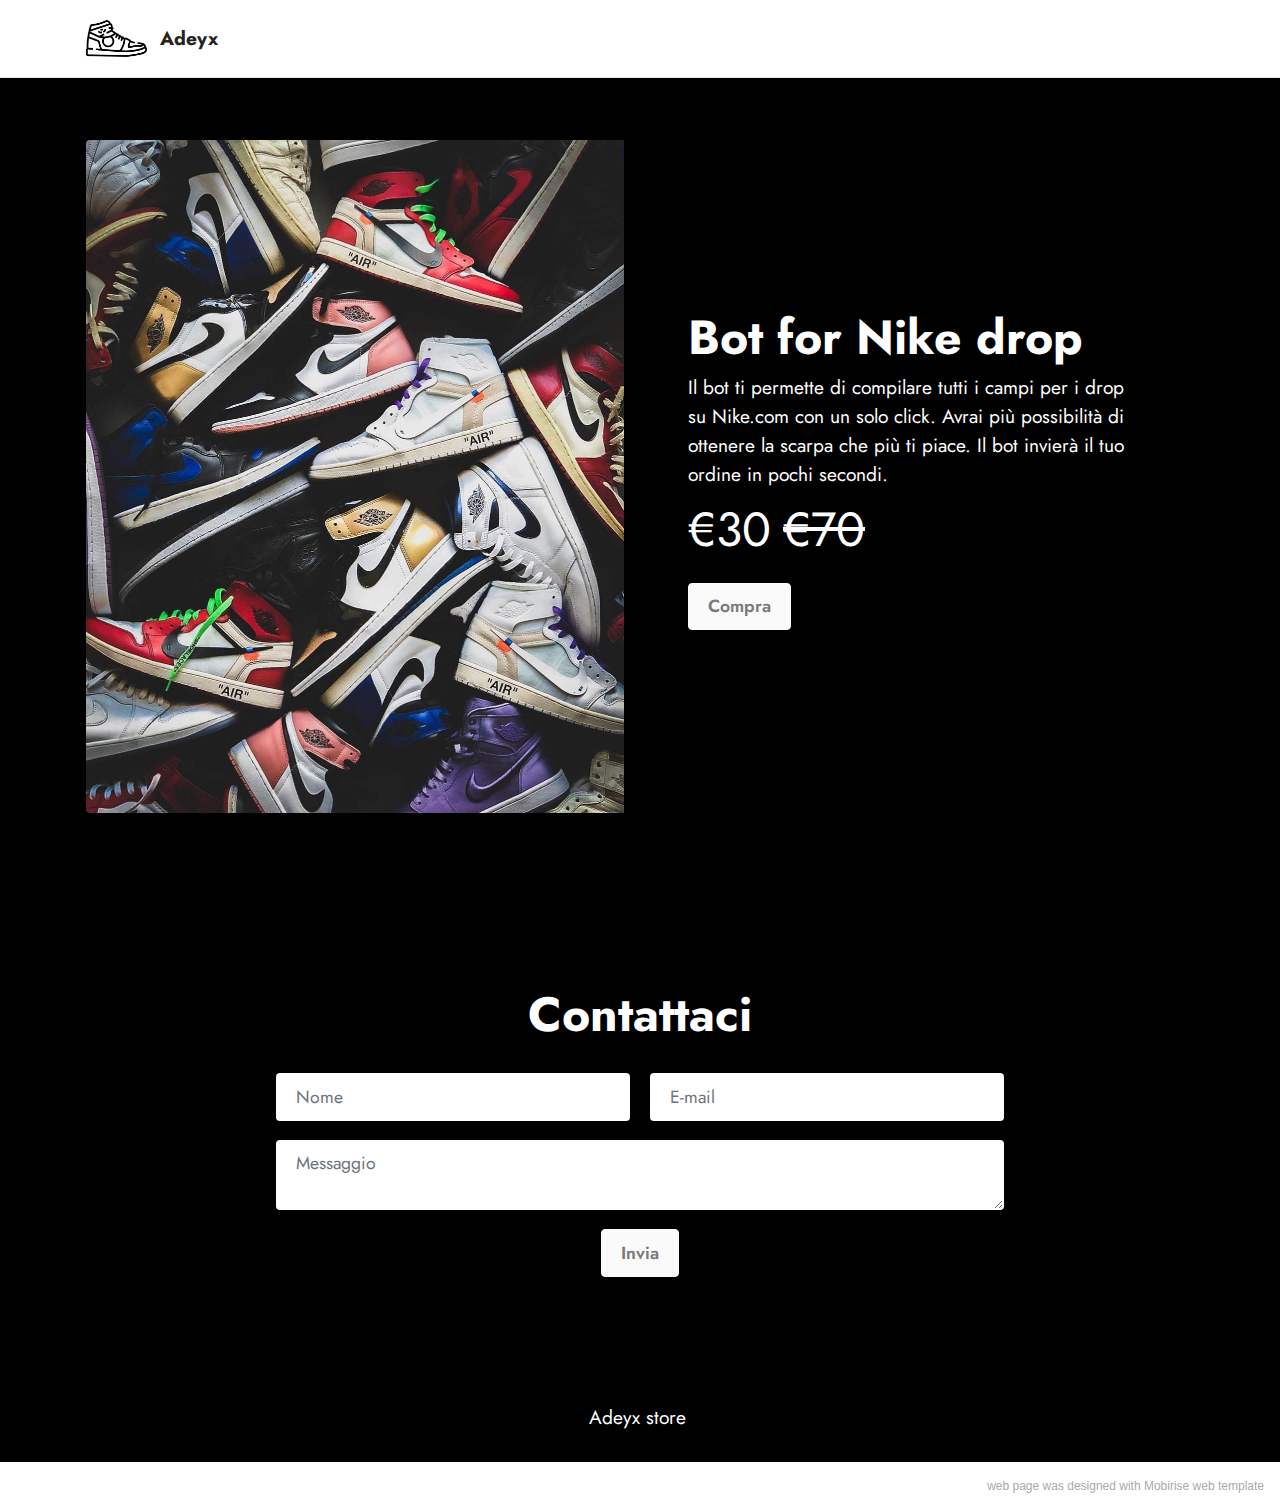
<file: index.html>
<!DOCTYPE html>
<html  >
<head>
  <!-- Site made with Mobirise Website Builder v5.2.0, https://mobirise.com -->
  <meta charset="UTF-8">
  <meta http-equiv="X-UA-Compatible" content="IE=edge">
  <meta name="generator" content="Mobirise v5.2.0, mobirise.com">
  <meta name="viewport" content="width=device-width, initial-scale=1, minimum-scale=1">
  <link rel="shortcut icon" href="assets/images/sneakers-120x120.png" type="image/x-icon">
  <meta name="description" content="Adeyx bot ti permette di avere più possibilità per prendere le tue sneakers preferite.">
  
  
  <title>Home</title>
  <link rel="stylesheet" href="assets/tether/tether.min.css">
  <link rel="stylesheet" href="assets/bootstrap/css/bootstrap.min.css">
  <link rel="stylesheet" href="assets/bootstrap/css/bootstrap-grid.min.css">
  <link rel="stylesheet" href="assets/bootstrap/css/bootstrap-reboot.min.css">
  <link rel="stylesheet" href="assets/dropdown/css/style.css">
  <link rel="stylesheet" href="assets/formstyler/jquery.formstyler.css">
  <link rel="stylesheet" href="assets/formstyler/jquery.formstyler.theme.css">
  <link rel="stylesheet" href="assets/datepicker/jquery.datetimepicker.min.css">
  <link rel="stylesheet" href="assets/socicon/css/styles.css">
  <link rel="stylesheet" href="assets/theme/css/style.css">
  <link rel="preload" as="style" href="assets/mobirise/css/mbr-additional.css"><link rel="stylesheet" href="assets/mobirise/css/mbr-additional.css" type="text/css">
  
  
  
  
</head>
<body>
  
  <section class="menu cid-s48OLK6784" once="menu" id="menu1-h">
    
    <nav class="navbar navbar-dropdown navbar-fixed-top navbar-expand-lg">
        <div class="container">
            <div class="navbar-brand">
                <span class="navbar-logo">
                    <a href="index.html">
                        <img src="assets/images/sneakers-120x120.png" alt="" style="height: 3.8rem;">
                    </a>
                </span>
                <span class="navbar-caption-wrap"><a class="navbar-caption text-black text-primary display-7" href="index.html">Adeyx</a></span>
            </div>
            
            <div class="collapse navbar-collapse" id="navbarSupportedContent">
                <ul class="navbar-nav nav-dropdown nav-right" data-app-modern-menu="true"><li class="nav-item"><a class="nav-link link text-black display-4" href="https://mobirise.com">Menu Item 1</a></li>
                    <li class="nav-item"><a class="nav-link link text-black display-4" href="https://mobirise.com">
                            Menu Item 2</a></li></ul>
                
                
            </div>
        </div>
    </nav>

</section>

<section class="features6 cid-sWjfspGY8H" id="features7-t">
    <!---->
    

    
    <div class="container">
        <div class="card-wrapper">
            <div class="row align-items-center">
                <div class="col-12 col-lg-6">
                    <div class="image-wrapper">
                        <img src="assets/images/270120-pick-1-sneakers-wallpaper-hype-shoes-1076x1345.jpg" alt="Mobirise">
                    </div>
                </div>
                <div class="col-12 col-lg">
                    <div class="text-box">
                        <h5 class="mbr-title mbr-fonts-style display-2">
                            <strong>Bot for Nike drop</strong></h5>
                        <p class="mbr-text mbr-fonts-style display-7">Il bot ti permette di compilare tutti i campi per i drop su Nike.com con un solo click. Avrai più possibilità di ottenere la scarpa che più ti piace. Il bot invierà il tuo ordine in pochi secondi.</p>
                        <div class="cost">
                            <span class="currentcost mbr-fonts-style pr-2 display-2">€30</span>
                            <span class="oldcost mbr-fonts-style display-2">€70</span>
                        </div>
                        <div class="mbr-section-btn pt-3"><a href="https://buy.stripe.com/8wM6qCdsOcw80g09AT" class="btn btn-white display-4">Compra</a></div>
                    </div>
                </div>
            </div>
        </div>
    </div>
</section>

<section class="form5 cid-sWjhD6ySlf" id="form5-u">
    
    
    <div class="container">
        <div class="mbr-section-head">
            <h3 class="mbr-section-title mbr-fonts-style align-center mb-0 display-2">
                <strong>Contattaci</strong></h3>
            
        </div>
        <div class="row justify-content-center mt-4">
            <div class="col-lg-8 mx-auto mbr-form" data-form-type="formoid">
                <form action="https://mobirise.eu/" method="POST" class="mbr-form form-with-styler" data-form-title="Form Name"><input type="hidden" name="email" data-form-email="true" value="g2jgdejnt+rGokmI2j0QEnwLqOcVpUMwnGo1VXynpyv8fzUHdbac66UKSfWMms3Pl95eMUxM6dX94Cn/OS8g3TlepiI6OTgpkVjlDQEKYS2QAUmA/G1poIrMOOWx12YN">
                    <div class="">
                        <div hidden="hidden" data-form-alert="" class="alert alert-success col-12">Grazie per aver contattato il supporto adeyx</div>
                        <div hidden="hidden" data-form-alert-danger="" class="alert alert-danger col-12">Oops...! some
                            problem!</div>
                    </div>
                    <div class="dragArea row">
                        <div class="col-md col-sm-12 form-group" data-for="name">
                            <input type="text" name="name" placeholder="Nome" data-form-field="name" class="form-control" value="" id="name-form5-u">
                        </div>
                        <div class="col-md col-sm-12 form-group" data-for="email">
                            <input type="email" name="email" placeholder="E-mail" data-form-field="email" class="form-control" value="" id="email-form5-u">
                        </div>
                        
                        <div class="col-12 form-group" data-for="textarea">
                            <textarea name="textarea" placeholder="Messaggio" data-form-field="textarea" class="form-control" id="textarea-form5-u"></textarea>
                        </div>
                        <div class="col-lg-12 col-md-12 col-sm-12 align-center mbr-section-btn"><button type="submit" class="btn btn-white display-4">Invia</button></div>
                    </div>
                </form>
            </div>
        </div>
    </div>
</section>

<section class="footer7 cid-sWoquNf0CT" once="footers" id="footer7-x">

    

    

    <div class="container">
        <div class="media-container-row align-center mbr-white">
            <div class="col-12">
                <p class="mbr-text mb-0 mbr-fonts-style display-7">Adeyx store&nbsp;</p>
            </div>
        </div>
    </div>
</section><section style="background-color: #fff; font-family: -apple-system, BlinkMacSystemFont, 'Segoe UI', 'Roboto', 'Helvetica Neue', Arial, sans-serif; color:#aaa; font-size:12px; padding: 0; align-items: center; display: flex;"><a href="https://mobirise.site/q" style="flex: 1 1; height: 3rem; padding-left: 1rem;"></a><p style="flex: 0 0 auto; margin:0; padding-right:1rem;"><a href="https://mobirise.site/s" style="color:#aaa;">web page</a> was designed with Mobirise web template</p></section><script src="assets/web/assets/jquery/jquery.min.js"></script>  <script src="assets/popper/popper.min.js"></script>  <script src="assets/tether/tether.min.js"></script>  <script src="assets/bootstrap/js/bootstrap.min.js"></script>  <script src="assets/smoothscroll/smooth-scroll.js"></script>  <script src="assets/dropdown/js/nav-dropdown.js"></script>  <script src="assets/dropdown/js/navbar-dropdown.js"></script>  <script src="assets/touchswipe/jquery.touch-swipe.min.js"></script>  <script src="assets/formstyler/jquery.formstyler.js"></script>  <script src="assets/formstyler/jquery.formstyler.min.js"></script>  <script src="assets/datepicker/jquery.datetimepicker.full.js"></script>  <script src="assets/theme/js/script.js"></script>  <script src="assets/formoid/formoid.min.js"></script>  
  
  
</body>
</html>
</file>
<file: assets/dropdown/css/style.css>
.navbar-dropdown {
  left: 0;
  padding: 0;
  position: absolute;
  right: 0;
  top: 0;
  transition: all 0.45s ease;
  z-index: 1030;
  background: #282828; }
  .navbar-dropdown .navbar-logo {
    margin-right: 0.8rem;
    transition: margin 0.3s ease-in-out;
    vertical-align: middle; }
    .navbar-dropdown .navbar-logo img {
      height: 3.125rem;
      transition: all 0.3s ease-in-out; }
    .navbar-dropdown .navbar-logo.mbr-iconfont {
      font-size: 3.125rem;
      line-height: 3.125rem; }
  .navbar-dropdown .navbar-caption {
    font-weight: 700;
    white-space: normal;
    vertical-align: -4px;
    line-height: 3.125rem !important; }
    .navbar-dropdown .navbar-caption, .navbar-dropdown .navbar-caption:hover {
      color: inherit;
      text-decoration: none; }
  .navbar-dropdown .mbr-iconfont + .navbar-caption {
    vertical-align: -1px; }
  .navbar-dropdown.navbar-fixed-top {
    position: fixed; }
  .navbar-dropdown .navbar-brand span {
    vertical-align: -4px; }
  .navbar-dropdown.bg-color.transparent {
    background: none; }
  .navbar-dropdown.navbar-short .navbar-brand {
    padding: 0.625rem 0; }
    .navbar-dropdown.navbar-short .navbar-brand span {
      vertical-align: -1px; }
  .navbar-dropdown.navbar-short .navbar-caption {
    line-height: 2.375rem !important;
    vertical-align: -2px; }
  .navbar-dropdown.navbar-short .navbar-logo {
    margin-right: 0.5rem; }
    .navbar-dropdown.navbar-short .navbar-logo img {
      height: 2.375rem; }
    .navbar-dropdown.navbar-short .navbar-logo.mbr-iconfont {
      font-size: 2.375rem;
      line-height: 2.375rem; }
  .navbar-dropdown.navbar-short .mbr-table-cell {
    height: 3.625rem; }
  .navbar-dropdown .navbar-close {
    left: 0.6875rem;
    position: fixed;
    top: 0.75rem;
    z-index: 1000; }
  .navbar-dropdown .hamburger-icon {
    content: "";
    display: inline-block;
    vertical-align: middle;
    width: 16px;
    -webkit-box-shadow: 0 -6px 0 1px #282828,0 0 0 1px #282828,0 6px 0 1px #282828;
    -moz-box-shadow: 0 -6px 0 1px #282828,0 0 0 1px #282828,0 6px 0 1px #282828;
    box-shadow: 0 -6px 0 1px #282828,0 0 0 1px #282828,0 6px 0 1px #282828; }

.dropdown-menu .dropdown-toggle[data-toggle="dropdown-submenu"]::after {
  border-bottom: 0.35em solid transparent;
  border-left: 0.35em solid;
  border-right: 0;
  border-top: 0.35em solid transparent;
  margin-left: 0.3rem; }

.dropdown-menu .dropdown-item:focus {
  outline: 0; }

.nav-dropdown {
  font-size: 0.75rem;
  font-weight: 500;
  height: auto !important; }
  .nav-dropdown .nav-btn {
    padding-left: 1rem; }
  .nav-dropdown .link {
    margin: .667em 1.667em;
    font-weight: 500;
    padding: 0;
    transition: color .2s ease-in-out; }
    .nav-dropdown .link.dropdown-toggle {
      margin-right: 2.583em; }
      .nav-dropdown .link.dropdown-toggle::after {
        margin-left: .25rem;
        border-top: 0.35em solid;
        border-right: 0.35em solid transparent;
        border-left: 0.35em solid transparent;
        border-bottom: 0; }
      .nav-dropdown .link.dropdown-toggle[aria-expanded="true"] {
        margin: 0;
        padding: 0.667em 3.263em  0.667em 1.667em; }
  .nav-dropdown .link::after,
  .nav-dropdown .dropdown-item::after {
    color: inherit; }
  .nav-dropdown .btn {
    font-size: 0.75rem;
    font-weight: 700;
    letter-spacing: 0;
    margin-bottom: 0;
    padding-left: 1.25rem;
    padding-right: 1.25rem; }
  .nav-dropdown .dropdown-menu {
    border-radius: 0;
    border: 0;
    left: 0;
    margin: 0;
    padding-bottom: 1.25rem;
    padding-top: 1.25rem;
    position: relative; }
  .nav-dropdown .dropdown-submenu {
    margin-left: 0.125rem;
    top: 0; }
  .nav-dropdown .dropdown-item {
    font-weight: 500;
    line-height: 2;
    padding: 0.3846em 4.615em 0.3846em 1.5385em;
    position: relative;
    transition: color .2s ease-in-out, background-color .2s ease-in-out; }
    .nav-dropdown .dropdown-item::after {
      margin-top: -0.3077em;
      position: absolute;
      right: 1.1538em;
      top: 50%; }
    .nav-dropdown .dropdown-item:focus, .nav-dropdown .dropdown-item:hover {
      background: none; }

@media (max-width: 767px) {
  .nav-dropdown.navbar-toggleable-sm {
    bottom: 0;
    display: none;
    left: 0;
    overflow-x: hidden;
    position: fixed;
    top: 0;
    transform: translateX(-100%);
    -ms-transform: translateX(-100%);
    -webkit-transform: translateX(-100%);
    width: 18.75rem;
    z-index: 999; } }
.nav-dropdown.navbar-toggleable-xl {
  bottom: 0;
  display: none;
  left: 0;
  overflow-x: hidden;
  position: fixed;
  top: 0;
  transform: translateX(-100%);
  -ms-transform: translateX(-100%);
  -webkit-transform: translateX(-100%);
  width: 18.75rem;
  z-index: 999; }

.nav-dropdown-sm {
  display: block !important;
  overflow-x: hidden;
  overflow: auto;
  padding-top: 3.875rem; }
  .nav-dropdown-sm::after {
    content: "";
    display: block;
    height: 3rem;
    width: 100%; }
  .nav-dropdown-sm.collapse.in ~ .navbar-close {
    display: block !important; }
  .nav-dropdown-sm.collapsing, .nav-dropdown-sm.collapse.in {
    transform: translateX(0);
    -ms-transform: translateX(0);
    -webkit-transform: translateX(0);
    transition: all 0.25s ease-out;
    -webkit-transition: all 0.25s ease-out;
    background: #282828; }
  .nav-dropdown-sm.collapsing[aria-expanded="false"] {
    transform: translateX(-100%);
    -ms-transform: translateX(-100%);
    -webkit-transform: translateX(-100%); }
  .nav-dropdown-sm .nav-item {
    display: block;
    margin-left: 0 !important;
    padding-left: 0; }
  .nav-dropdown-sm .link,
  .nav-dropdown-sm .dropdown-item {
    border-top: 1px dotted rgba(255, 255, 255, 0.1);
    font-size: 0.8125rem;
    line-height: 1.6;
    margin: 0 !important;
    padding: 0.875rem 2.4rem 0.875rem 1.5625rem !important;
    position: relative;
    white-space: normal; }
    .nav-dropdown-sm .link:focus, .nav-dropdown-sm .link:hover,
    .nav-dropdown-sm .dropdown-item:focus,
    .nav-dropdown-sm .dropdown-item:hover {
      background: rgba(0, 0, 0, 0.2) !important;
      color: #c0a375; }
  .nav-dropdown-sm .nav-btn {
    position: relative;
    padding: 1.5625rem 1.5625rem 0 1.5625rem; }
    .nav-dropdown-sm .nav-btn::before {
      border-top: 1px dotted rgba(255, 255, 255, 0.1);
      content: "";
      left: 0;
      position: absolute;
      top: 0;
      width: 100%; }
    .nav-dropdown-sm .nav-btn + .nav-btn {
      padding-top: 0.625rem; }
      .nav-dropdown-sm .nav-btn + .nav-btn::before {
        display: none; }
  .nav-dropdown-sm .btn {
    padding: 0.625rem 0; }
  .nav-dropdown-sm .dropdown-toggle[data-toggle="dropdown-submenu"]::after {
    margin-left: .25rem;
    border-top: 0.35em solid;
    border-right: 0.35em solid transparent;
    border-left: 0.35em solid transparent;
    border-bottom: 0; }
  .nav-dropdown-sm .dropdown-toggle[data-toggle="dropdown-submenu"][aria-expanded="true"]::after {
    border-top: 0;
    border-right: 0.35em solid transparent;
    border-left: 0.35em solid transparent;
    border-bottom: 0.35em solid; }
  .nav-dropdown-sm .dropdown-menu {
    margin: 0;
    padding: 0;
    position: relative;
    top: 0;
    left: 0;
    width: 100%;
    border: 0;
    float: none;
    border-radius: 0;
    background: none; }
  .nav-dropdown-sm .dropdown-submenu {
    left: 100%;
    margin-left: 0.125rem;
    margin-top: -1.25rem;
    top: 0; }

.navbar-toggleable-sm .nav-dropdown .dropdown-menu {
  position: absolute; }

.navbar-toggleable-sm .nav-dropdown .dropdown-submenu {
  left: 100%;
  margin-left: 0.125rem;
  margin-top: -1.25rem;
  top: 0; }

.navbar-toggleable-sm.opened .nav-dropdown .dropdown-menu {
  position: relative; }

.navbar-toggleable-sm.opened .nav-dropdown .dropdown-submenu {
  left: 0;
  margin-left: 00rem;
  margin-top: 0rem;
  top: 0; }

.is-builder .nav-dropdown.collapsing {
  transition: none !important; }

/*# sourceMappingURL=style.css.map */
</file>
<file: assets/socicon/css/styles.css>
@charset "UTF-8";

@font-face {
  font-family: 'Socicon';
  src:  url('../fonts/socicon.eot');
  src:  url('../fonts/socicon.eot?#iefix') format('embedded-opentype'),
    url('../fonts/socicon.woff2') format('woff2'),
    url('../fonts/socicon.ttf') format('truetype'),
    url('../fonts/socicon.woff') format('woff'),
    url('../fonts/socicon.svg#socicon') format('svg');
  font-weight: normal;
  font-style: normal;
}

[data-icon]:before {
  font-family: "socicon" !important;
  content: attr(data-icon);
  font-style: normal !important;
  font-weight: normal !important;
  font-variant: normal !important;
  text-transform: none !important;
  speak: none;
  line-height: 1;
  -webkit-font-smoothing: antialiased;
  -moz-osx-font-smoothing: grayscale;
}

[class^="socicon-"], [class*=" socicon-"] {
  /* use !important to prevent issues with browser extensions that change fonts */
  font-family: 'Socicon' !important;
  speak: none;
  font-style: normal;
  font-weight: normal;
  font-variant: normal;
  text-transform: none;
  line-height: 1;

  /* Better Font Rendering =========== */
  -webkit-font-smoothing: antialiased;
  -moz-osx-font-smoothing: grayscale;
}

.socicon-eitaa:before {
  content: "\e97c";
}
.socicon-soroush:before {
  content: "\e97d";
}
.socicon-bale:before {
  content: "\e97e";
}
.socicon-zazzle:before {
  content: "\e97b";
}
.socicon-society6:before {
  content: "\e97a";
}
.socicon-redbubble:before {
  content: "\e979";
}
.socicon-avvo:before {
  content: "\e978";
}
.socicon-stitcher:before {
  content: "\e977";
}
.socicon-googlehangouts:before {
  content: "\e974";
}
.socicon-dlive:before {
  content: "\e975";
}
.socicon-vsco:before {
  content: "\e976";
}
.socicon-flipboard:before {
  content: "\e973";
}
.socicon-ubuntu:before {
  content: "\e958";
}
.socicon-artstation:before {
  content: "\e959";
}
.socicon-invision:before {
  content: "\e95a";
}
.socicon-torial:before {
  content: "\e95b";
}
.socicon-collectorz:before {
  content: "\e95c";
}
.socicon-seenthis:before {
  content: "\e95d";
}
.socicon-googleplaymusic:before {
  content: "\e95e";
}
.socicon-debian:before {
  content: "\e95f";
}
.socicon-filmfreeway:before {
  content: "\e960";
}
.socicon-gnome:before {
  content: "\e961";
}
.socicon-itchio:before {
  content: "\e962";
}
.socicon-jamendo:before {
  content: "\e963";
}
.socicon-mix:before {
  content: "\e964";
}
.socicon-sharepoint:before {
  content: "\e965";
}
.socicon-tinder:before {
  content: "\e966";
}
.socicon-windguru:before {
  content: "\e967";
}
.socicon-cdbaby:before {
  content: "\e968";
}
.socicon-elementaryos:before {
  content: "\e969";
}
.socicon-stage32:before {
  content: "\e96a";
}
.socicon-tiktok:before {
  content: "\e96b";
}
.socicon-gitter:before {
  content: "\e96c";
}
.socicon-letterboxd:before {
  content: "\e96d";
}
.socicon-threema:before {
  content: "\e96e";
}
.socicon-splice:before {
  content: "\e96f";
}
.socicon-metapop:before {
  content: "\e970";
}
.socicon-naver:before {
  content: "\e971";
}
.socicon-remote:before {
  content: "\e972";
}
.socicon-internet:before {
  content: "\e957";
}
.socicon-moddb:before {
  content: "\e94b";
}
.socicon-indiedb:before {
  content: "\e94c";
}
.socicon-traxsource:before {
  content: "\e94d";
}
.socicon-gamefor:before {
  content: "\e94e";
}
.socicon-pixiv:before {
  content: "\e94f";
}
.socicon-myanimelist:before {
  content: "\e950";
}
.socicon-blackberry:before {
  content: "\e951";
}
.socicon-wickr:before {
  content: "\e952";
}
.socicon-spip:before {
  content: "\e953";
}
.socicon-napster:before {
  content: "\e954";
}
.socicon-beatport:before {
  content: "\e955";
}
.socicon-hackerone:before {
  content: "\e956";
}
.socicon-hackernews:before {
  content: "\e946";
}
.socicon-smashwords:before {
  content: "\e947";
}
.socicon-kobo:before {
  content: "\e948";
}
.socicon-bookbub:before {
  content: "\e949";
}
.socicon-mailru:before {
  content: "\e94a";
}
.socicon-gitlab:before {
  content: "\e945";
}
.socicon-instructables:before {
  content: "\e944";
}
.socicon-portfolio:before {
  content: "\e943";
}
.socicon-codered:before {
  content: "\e940";
}
.socicon-origin:before {
  content: "\e941";
}
.socicon-nextdoor:before {
  content: "\e942";
}
.socicon-udemy:before {
  content: "\e93f";
}
.socicon-livemaster:before {
  content: "\e93e";
}
.socicon-crunchbase:before {
  content: "\e93b";
}
.socicon-homefy:before {
  content: "\e93c";
}
.socicon-calendly:before {
  content: "\e93d";
}
.socicon-realtor:before {
  content: "\e90f";
}
.socicon-tidal:before {
  content: "\e910";
}
.socicon-qobuz:before {
  content: "\e911";
}
.socicon-natgeo:before {
  content: "\e912";
}
.socicon-mastodon:before {
  content: "\e913";
}
.socicon-unsplash:before {
  content: "\e914";
}
.socicon-homeadvisor:before {
  content: "\e915";
}
.socicon-angieslist:before {
  content: "\e916";
}
.socicon-codepen:before {
  content: "\e917";
}
.socicon-slack:before {
  content: "\e918";
}
.socicon-openaigym:before {
  content: "\e919";
}
.socicon-logmein:before {
  content: "\e91a";
}
.socicon-fiverr:before {
  content: "\e91b";
}
.socicon-gotomeeting:before {
  content: "\e91c";
}
.socicon-aliexpress:before {
  content: "\e91d";
}
.socicon-guru:before {
  content: "\e91e";
}
.socicon-appstore:before {
  content: "\e91f";
}
.socicon-homes:before {
  content: "\e920";
}
.socicon-zoom:before {
  content: "\e921";
}
.socicon-alibaba:before {
  content: "\e922";
}
.socicon-craigslist:before {
  content: "\e923";
}
.socicon-wix:before {
  content: "\e924";
}
.socicon-redfin:before {
  content: "\e925";
}
.socicon-googlecalendar:before {
  content: "\e926";
}
.socicon-shopify:before {
  content: "\e927";
}
.socicon-freelancer:before {
  content: "\e928";
}
.socicon-seedrs:before {
  content: "\e929";
}
.socicon-bing:before {
  content: "\e92a";
}
.socicon-doodle:before {
  content: "\e92b";
}
.socicon-bonanza:before {
  content: "\e92c";
}
.socicon-squarespace:before {
  content: "\e92d";
}
.socicon-toptal:before {
  content: "\e92e";
}
.socicon-gust:before {
  content: "\e92f";
}
.socicon-ask:before {
  content: "\e930";
}
.socicon-trulia:before {
  content: "\e931";
}
.socicon-loomly:before {
  content: "\e932";
}
.socicon-ghost:before {
  content: "\e933";
}
.socicon-upwork:before {
  content: "\e934";
}
.socicon-fundable:before {
  content: "\e935";
}
.socicon-booking:before {
  content: "\e936";
}
.socicon-googlemaps:before {
  content: "\e937";
}
.socicon-zillow:before {
  content: "\e938";
}
.socicon-niconico:before {
  content: "\e939";
}
.socicon-toneden:before {
  content: "\e93a";
}
.socicon-augment:before {
  content: "\e908";
}
.socicon-bitbucket:before {
  content: "\e909";
}
.socicon-fyuse:before {
  content: "\e90a";
}
.socicon-yt-gaming:before {
  content: "\e90b";
}
.socicon-sketchfab:before {
  content: "\e90c";
}
.socicon-mobcrush:before {
  content: "\e90d";
}
.socicon-microsoft:before {
  content: "\e90e";
}
.socicon-pandora:before {
  content: "\e907";
}
.socicon-messenger:before {
  content: "\e906";
}
.socicon-gamewisp:before {
  content: "\e905";
}
.socicon-bloglovin:before {
  content: "\e904";
}
.socicon-tunein:before {
  content: "\e903";
}
.socicon-gamejolt:before {
  content: "\e901";
}
.socicon-trello:before {
  content: "\e902";
}
.socicon-spreadshirt:before {
  content: "\e900";
}
.socicon-500px:before {
  content: "\e000";
}
.socicon-8tracks:before {
  content: "\e001";
}
.socicon-airbnb:before {
  content: "\e002";
}
.socicon-alliance:before {
  content: "\e003";
}
.socicon-amazon:before {
  content: "\e004";
}
.socicon-amplement:before {
  content: "\e005";
}
.socicon-android:before {
  content: "\e006";
}
.socicon-angellist:before {
  content: "\e007";
}
.socicon-apple:before {
  content: "\e008";
}
.socicon-appnet:before {
  content: "\e009";
}
.socicon-baidu:before {
  content: "\e00a";
}
.socicon-bandcamp:before {
  content: "\e00b";
}
.socicon-battlenet:before {
  content: "\e00c";
}
.socicon-mixer:before {
  content: "\e00d";
}
.socicon-bebee:before {
  content: "\e00e";
}
.socicon-bebo:before {
  content: "\e00f";
}
.socicon-behance:before {
  content: "\e010";
}
.socicon-blizzard:before {
  content: "\e011";
}
.socicon-blogger:before {
  content: "\e012";
}
.socicon-buffer:before {
  content: "\e013";
}
.socicon-chrome:before {
  content: "\e014";
}
.socicon-coderwall:before {
  content: "\e015";
}
.socicon-curse:before {
  content: "\e016";
}
.socicon-dailymotion:before {
  content: "\e017";
}
.socicon-deezer:before {
  content: "\e018";
}
.socicon-delicious:before {
  content: "\e019";
}
.socicon-deviantart:before {
  content: "\e01a";
}
.socicon-diablo:before {
  content: "\e01b";
}
.socicon-digg:before {
  content: "\e01c";
}
.socicon-discord:before {
  content: "\e01d";
}
.socicon-disqus:before {
  content: "\e01e";
}
.socicon-douban:before {
  content: "\e01f";
}
.socicon-draugiem:before {
  content: "\e020";
}
.socicon-dribbble:before {
  content: "\e021";
}
.socicon-drupal:before {
  content: "\e022";
}
.socicon-ebay:before {
  content: "\e023";
}
.socicon-ello:before {
  content: "\e024";
}
.socicon-endomodo:before {
  content: "\e025";
}
.socicon-envato:before {
  content: "\e026";
}
.socicon-etsy:before {
  content: "\e027";
}
.socicon-facebook:before {
  content: "\e028";
}
.socicon-feedburner:before {
  content: "\e029";
}
.socicon-filmweb:before {
  content: "\e02a";
}
.socicon-firefox:before {
  content: "\e02b";
}
.socicon-flattr:before {
  content: "\e02c";
}
.socicon-flickr:before {
  content: "\e02d";
}
.socicon-formulr:before {
  content: "\e02e";
}
.socicon-forrst:before {
  content: "\e02f";
}
.socicon-foursquare:before {
  content: "\e030";
}
.socicon-friendfeed:before {
  content: "\e031";
}
.socicon-github:before {
  content: "\e032";
}
.socicon-goodreads:before {
  content: "\e033";
}
.socicon-google:before {
  content: "\e034";
}
.socicon-googlescholar:before {
  content: "\e035";
}
.socicon-googlegroups:before {
  content: "\e036";
}
.socicon-googlephotos:before {
  content: "\e037";
}
.socicon-googleplus:before {
  content: "\e038";
}
.socicon-grooveshark:before {
  content: "\e039";
}
.socicon-hackerrank:before {
  content: "\e03a";
}
.socicon-hearthstone:before {
  content: "\e03b";
}
.socicon-hellocoton:before {
  content: "\e03c";
}
.socicon-heroes:before {
  content: "\e03d";
}
.socicon-smashcast:before {
  content: "\e03e";
}
.socicon-horde:before {
  content: "\e03f";
}
.socicon-houzz:before {
  content: "\e040";
}
.socicon-icq:before {
  content: "\e041";
}
.socicon-identica:before {
  content: "\e042";
}
.socicon-imdb:before {
  content: "\e043";
}
.socicon-instagram:before {
  content: "\e044";
}
.socicon-issuu:before {
  content: "\e045";
}
.socicon-istock:before {
  content: "\e046";
}
.socicon-itunes:before {
  content: "\e047";
}
.socicon-keybase:before {
  content: "\e048";
}
.socicon-lanyrd:before {
  content: "\e049";
}
.socicon-lastfm:before {
  content: "\e04a";
}
.socicon-line:before {
  content: "\e04b";
}
.socicon-linkedin:before {
  content: "\e04c";
}
.socicon-livejournal:before {
  content: "\e04d";
}
.socicon-lyft:before {
  content: "\e04e";
}
.socicon-macos:before {
  content: "\e04f";
}
.socicon-mail:before {
  content: "\e050";
}
.socicon-medium:before {
  content: "\e051";
}
.socicon-meetup:before {
  content: "\e052";
}
.socicon-mixcloud:before {
  content: "\e053";
}
.socicon-modelmayhem:before {
  content: "\e054";
}
.socicon-mumble:before {
  content: "\e055";
}
.socicon-myspace:before {
  content: "\e056";
}
.socicon-newsvine:before {
  content: "\e057";
}
.socicon-nintendo:before {
  content: "\e058";
}
.socicon-npm:before {
  content: "\e059";
}
.socicon-odnoklassniki:before {
  content: "\e05a";
}
.socicon-openid:before {
  content: "\e05b";
}
.socicon-opera:before {
  content: "\e05c";
}
.socicon-outlook:before {
  content: "\e05d";
}
.socicon-overwatch:before {
  content: "\e05e";
}
.socicon-patreon:before {
  content: "\e05f";
}
.socicon-paypal:before {
  content: "\e060";
}
.socicon-periscope:before {
  content: "\e061";
}
.socicon-persona:before {
  content: "\e062";
}
.socicon-pinterest:before {
  content: "\e063";
}
.socicon-play:before {
  content: "\e064";
}
.socicon-player:before {
  content: "\e065";
}
.socicon-playstation:before {
  content: "\e066";
}
.socicon-pocket:before {
  content: "\e067";
}
.socicon-qq:before {
  content: "\e068";
}
.socicon-quora:before {
  content: "\e069";
}
.socicon-raidcall:before {
  content: "\e06a";
}
.socicon-ravelry:before {
  content: "\e06b";
}
.socicon-reddit:before {
  content: "\e06c";
}
.socicon-renren:before {
  content: "\e06d";
}
.socicon-researchgate:before {
  content: "\e06e";
}
.socicon-residentadvisor:before {
  content: "\e06f";
}
.socicon-reverbnation:before {
  content: "\e070";
}
.socicon-rss:before {
  content: "\e071";
}
.socicon-sharethis:before {
  content: "\e072";
}
.socicon-skype:before {
  content: "\e073";
}
.socicon-slideshare:before {
  content: "\e074";
}
.socicon-smugmug:before {
  content: "\e075";
}
.socicon-snapchat:before {
  content: "\e076";
}
.socicon-songkick:before {
  content: "\e077";
}
.socicon-soundcloud:before {
  content: "\e078";
}
.socicon-spotify:before {
  content: "\e079";
}
.socicon-stackexchange:before {
  content: "\e07a";
}
.socicon-stackoverflow:before {
  content: "\e07b";
}
.socicon-starcraft:before {
  content: "\e07c";
}
.socicon-stayfriends:before {
  content: "\e07d";
}
.socicon-steam:before {
  content: "\e07e";
}
.socicon-storehouse:before {
  content: "\e07f";
}
.socicon-strava:before {
  content: "\e080";
}
.socicon-streamjar:before {
  content: "\e081";
}
.socicon-stumbleupon:before {
  content: "\e082";
}
.socicon-swarm:before {
  content: "\e083";
}
.socicon-teamspeak:before {
  content: "\e084";
}
.socicon-teamviewer:before {
  content: "\e085";
}
.socicon-technorati:before {
  content: "\e086";
}
.socicon-telegram:before {
  content: "\e087";
}
.socicon-tripadvisor:before {
  content: "\e088";
}
.socicon-tripit:before {
  content: "\e089";
}
.socicon-triplej:before {
  content: "\e08a";
}
.socicon-tumblr:before {
  content: "\e08b";
}
.socicon-twitch:before {
  content: "\e08c";
}
.socicon-twitter:before {
  content: "\e08d";
}
.socicon-uber:before {
  content: "\e08e";
}
.socicon-ventrilo:before {
  content: "\e08f";
}
.socicon-viadeo:before {
  content: "\e090";
}
.socicon-viber:before {
  content: "\e091";
}
.socicon-viewbug:before {
  content: "\e092";
}
.socicon-vimeo:before {
  content: "\e093";
}
.socicon-vine:before {
  content: "\e094";
}
.socicon-vkontakte:before {
  content: "\e095";
}
.socicon-warcraft:before {
  content: "\e096";
}
.socicon-wechat:before {
  content: "\e097";
}
.socicon-weibo:before {
  content: "\e098";
}
.socicon-whatsapp:before {
  content: "\e099";
}
.socicon-wikipedia:before {
  content: "\e09a";
}
.socicon-windows:before {
  content: "\e09b";
}
.socicon-wordpress:before {
  content: "\e09c";
}
.socicon-wykop:before {
  content: "\e09d";
}
.socicon-xbox:before {
  content: "\e09e";
}
.socicon-xing:before {
  content: "\e09f";
}
.socicon-yahoo:before {
  content: "\e0a0";
}
.socicon-yammer:before {
  content: "\e0a1";
}
.socicon-yandex:before {
  content: "\e0a2";
}
.socicon-yelp:before {
  content: "\e0a3";
}
.socicon-younow:before {
  content: "\e0a4";
}
.socicon-youtube:before {
  content: "\e0a5";
}
.socicon-zapier:before {
  content: "\e0a6";
}
.socicon-zerply:before {
  content: "\e0a7";
}
.socicon-zomato:before {
  content: "\e0a8";
}
.socicon-zynga:before {
  content: "\e0a9";
}
</file>
<file: assets/theme/css/style.css>
section {
  background-color: #ffffff;
}

body {
  font-style: normal;
  line-height: 1.5;
  font-weight: 400;
  color: #232323;
  position: relative;
}

section,
.container,
.container-fluid {
  position: relative;
  word-wrap: break-word;
}

a.mbr-iconfont:hover {
  text-decoration: none;
}

.article .lead p,
.article .lead ul,
.article .lead ol,
.article .lead pre,
.article .lead blockquote {
  margin-bottom: 0;
}

a {
  font-style: normal;
  font-weight: 400;
  cursor: pointer;
}

a, a:hover {
  text-decoration: none;
}

.mbr-section-title {
  font-style: normal;
  line-height: 1.3;
}

.mbr-section-subtitle {
  line-height: 1.3;
}

.mbr-text {
  font-style: normal;
  line-height: 1.7;
}

h1,
h2,
h3,
h4,
h5,
h6,
.display-1,
.display-2,
.display-4,
.display-5,
.display-7,
span,
p,
a {
  line-height: 1;
  word-break: break-word;
  word-wrap: break-word;
  font-weight: 400;
}

b,
strong {
  font-weight: bold;
}

input:-webkit-autofill, input:-webkit-autofill:hover, input:-webkit-autofill:focus, input:-webkit-autofill:active {
  -webkit-transition-delay: 9999s;
          transition-delay: 9999s;
  -webkit-transition-property: background-color, color;
  transition-property: background-color, color;
}

textarea[type="hidden"] {
  display: none;
}

section {
  background-position: 50% 50%;
  background-repeat: no-repeat;
  background-size: cover;
}

section .mbr-background-video,
section .mbr-background-video-preview {
  position: absolute;
  bottom: 0;
  left: 0;
  right: 0;
  top: 0;
}

.hidden {
  visibility: hidden;
}

.mbr-z-index20 {
  z-index: 20;
}

/*! Base colors */
.mbr-white {
  color: #ffffff;
}

.mbr-black {
  color: #111111;
}

.mbr-bg-white {
  background-color: #ffffff;
}

.mbr-bg-black {
  background-color: #000000;
}

/*! Text-aligns */
.align-left {
  text-align: left;
}

.align-center {
  text-align: center;
}

.align-right {
  text-align: right;
}

/*! Font-weight  */
.mbr-light {
  font-weight: 300;
}

.mbr-regular {
  font-weight: 400;
}

.mbr-semibold {
  font-weight: 500;
}

.mbr-bold {
  font-weight: 700;
}

/*! Media  */
.media-content {
  -ms-flex-preferred-size: 100%;
      flex-basis: 100%;
}

.media-container-row {
  display: -webkit-box;
  display: -ms-flexbox;
  display: flex;
  -webkit-box-orient: horizontal;
  -webkit-box-direction: normal;
      -ms-flex-direction: row;
          flex-direction: row;
  -ms-flex-wrap: wrap;
      flex-wrap: wrap;
  -webkit-box-pack: center;
      -ms-flex-pack: center;
          justify-content: center;
  -ms-flex-line-pack: center;
      align-content: center;
  -webkit-box-align: start;
      -ms-flex-align: start;
          align-items: start;
}

.media-container-row .media-size-item {
  width: 400px;
}

.media-container-column {
  display: -webkit-box;
  display: -ms-flexbox;
  display: flex;
  -webkit-box-orient: vertical;
  -webkit-box-direction: normal;
      -ms-flex-direction: column;
          flex-direction: column;
  -ms-flex-wrap: wrap;
      flex-wrap: wrap;
  -webkit-box-pack: center;
      -ms-flex-pack: center;
          justify-content: center;
  -ms-flex-line-pack: center;
      align-content: center;
  -webkit-box-align: stretch;
      -ms-flex-align: stretch;
          align-items: stretch;
}

.media-container-column > * {
  width: 100%;
}

@media (min-width: 992px) {
  .media-container-row {
    -ms-flex-wrap: nowrap;
        flex-wrap: nowrap;
  }
}

figure {
  margin-bottom: 0;
  overflow: hidden;
}

figure[mbr-media-size] {
  -webkit-transition: width 0.1s;
  transition: width 0.1s;
}

img,
iframe {
  display: block;
  width: 100%;
}

.card {
  background-color: transparent;
  border: none;
}

.card-box {
  width: 100%;
}

.card-img {
  text-align: center;
  -ms-flex-negative: 0;
      flex-shrink: 0;
  -webkit-flex-shrink: 0;
}

.media {
  max-width: 100%;
  margin: 0 auto;
}

.mbr-figure {
  -ms-flex-item-align: center;
      -ms-grid-row-align: center;
      align-self: center;
}

.media-container > div {
  max-width: 100%;
}

.mbr-figure img,
.card-img img {
  width: 100%;
}

@media (max-width: 991px) {
  .media-size-item {
    width: auto !important;
  }
  .media {
    width: auto;
  }
  .mbr-figure {
    width: 100% !important;
  }
}

/*! Buttons */
.mbr-section-btn {
  margin-left: -0.6rem;
  margin-right: -0.6rem;
  font-size: 0;
}

.btn {
  font-weight: 600;
  border-width: 1px;
  font-style: normal;
  margin: 0.6rem 0.6rem;
  white-space: normal;
  -webkit-transition: all 0.2s ease-in-out;
  transition: all 0.2s ease-in-out;
  display: -webkit-inline-box;
  display: -ms-inline-flexbox;
  display: inline-flex;
  -webkit-box-align: center;
      -ms-flex-align: center;
          align-items: center;
  -webkit-box-pack: center;
      -ms-flex-pack: center;
          justify-content: center;
  word-break: break-word;
}

.btn-sm {
  font-weight: 600;
  letter-spacing: 0px;
  -webkit-transition: all 0.3s ease-in-out;
  transition: all 0.3s ease-in-out;
}

.btn-md {
  font-weight: 600;
  letter-spacing: 0px;
  -webkit-transition: all 0.3s ease-in-out;
  transition: all 0.3s ease-in-out;
}

.btn-lg {
  font-weight: 600;
  letter-spacing: 0px;
  -webkit-transition: all 0.3s ease-in-out;
  transition: all 0.3s ease-in-out;
}

.btn-form {
  margin: 0;
}

.btn-form:hover {
  cursor: pointer;
}

nav .mbr-section-btn {
  margin-left: 0rem;
  margin-right: 0rem;
}

/*! Btn icon margin */
.btn .mbr-iconfont,
.btn.btn-sm .mbr-iconfont {
  -webkit-box-ordinal-group: 2;
      -ms-flex-order: 1;
          order: 1;
  cursor: pointer;
  margin-left: 0.5rem;
  vertical-align: sub;
}

.btn.btn-md .mbr-iconfont,
.btn.btn-md .mbr-iconfont {
  margin-left: 0.8rem;
}

.mbr-regular {
  font-weight: 400;
}

.mbr-semibold {
  font-weight: 500;
}

.mbr-bold {
  font-weight: 700;
}

[type="submit"] {
  -webkit-appearance: none;
}

/*! Full-screen */
.mbr-fullscreen .mbr-overlay {
  min-height: 100vh;
}

.mbr-fullscreen {
  display: -webkit-box;
  display: -ms-flexbox;
  display: flex;
  display: -moz-flex;
  display: -ms-flex;
  display: -o-flex;
  -webkit-box-align: center;
      -ms-flex-align: center;
          align-items: center;
  min-height: 100vh;
  padding-top: 3rem;
  padding-bottom: 3rem;
}

/*! Map */
.map {
  height: 25rem;
  position: relative;
}

.map iframe {
  width: 100%;
  height: 100%;
}

/*! Scroll to top arrow */
.mbr-arrow-up {
  bottom: 25px;
  right: 90px;
  position: fixed;
  text-align: right;
  z-index: 5000;
  color: #ffffff;
  font-size: 22px;
}

.mbr-arrow-up a {
  background: rgba(0, 0, 0, 0.2);
  border-radius: 50%;
  color: #fff;
  display: inline-block;
  height: 60px;
  width: 60px;
  border: 2px solid #fff;
  outline-style: none !important;
  position: relative;
  text-decoration: none;
  -webkit-transition: all 0.3s ease-in-out;
  transition: all 0.3s ease-in-out;
  cursor: pointer;
  text-align: center;
}

.mbr-arrow-up a:hover {
  background-color: rgba(0, 0, 0, 0.4);
}

.mbr-arrow-up a i {
  line-height: 60px;
}

.mbr-arrow-up-icon {
  display: block;
  color: #fff;
}

.mbr-arrow-up-icon::before {
  content: "\203a";
  display: inline-block;
  font-family: serif;
  font-size: 22px;
  line-height: 1;
  font-style: normal;
  position: relative;
  top: 6px;
  left: -4px;
  -webkit-transform: rotate(-90deg);
          transform: rotate(-90deg);
}

/*! Arrow Down */
.mbr-arrow {
  position: absolute;
  bottom: 45px;
  left: 50%;
  width: 60px;
  height: 60px;
  cursor: pointer;
  background-color: rgba(80, 80, 80, 0.5);
  border-radius: 50%;
  -webkit-transform: translateX(-50%);
          transform: translateX(-50%);
}

@media (max-width: 767px) {
  .mbr-arrow {
    display: none;
  }
}

.mbr-arrow > a {
  display: inline-block;
  text-decoration: none;
  outline-style: none;
  -webkit-animation: arrowdown 1.7s ease-in-out infinite;
          animation: arrowdown 1.7s ease-in-out infinite;
  color: #ffffff;
}

.mbr-arrow > a > i {
  position: absolute;
  top: -2px;
  left: 15px;
  font-size: 2rem;
}

#scrollToTop a i::before {
  content: "";
  position: absolute;
  display: block;
  border-bottom: 2.5px solid #fff;
  border-left: 2.5px solid #fff;
  width: 27.8%;
  height: 27.8%;
  left: 50%;
  top: 50%;
  -webkit-transform: rotate(135deg);
  transform: translateY(-30%) translateX(-50%) rotate(135deg);
}

@keyframes arrowdown {
  0% {
    -webkit-transform: translateY(0px);
            transform: translateY(0px);
  }
  50% {
    -webkit-transform: translateY(-5px);
            transform: translateY(-5px);
  }
  100% {
    -webkit-transform: translateY(0px);
            transform: translateY(0px);
  }
}

@-webkit-keyframes arrowdown {
  0% {
    -webkit-transform: translateY(0px);
            transform: translateY(0px);
  }
  50% {
    -webkit-transform: translateY(-5px);
            transform: translateY(-5px);
  }
  100% {
    -webkit-transform: translateY(0px);
            transform: translateY(0px);
  }
}

@media (max-width: 500px) {
  .mbr-arrow-up {
    left: 50%;
    right: auto;
  }
}

/*Gradients animation*/
@keyframes gradient-animation {
  from {
    background-position: 0% 100%;
    -webkit-animation-timing-function: ease-in-out;
            animation-timing-function: ease-in-out;
  }
  to {
    background-position: 100% 0%;
    -webkit-animation-timing-function: ease-in-out;
            animation-timing-function: ease-in-out;
  }
}

@-webkit-keyframes gradient-animation {
  from {
    background-position: 0% 100%;
    -webkit-animation-timing-function: ease-in-out;
            animation-timing-function: ease-in-out;
  }
  to {
    background-position: 100% 0%;
    -webkit-animation-timing-function: ease-in-out;
            animation-timing-function: ease-in-out;
  }
}

.bg-gradient {
  background-size: 200% 200%;
  animation: gradient-animation 5s infinite alternate;
  -webkit-animation: gradient-animation 5s infinite alternate;
}

.menu .navbar-brand {
  display: -webkit-flex;
}

.menu .navbar-brand span {
  display: -webkit-box;
  display: -ms-flexbox;
  display: flex;
  display: -webkit-flex;
}

.menu .navbar-brand .navbar-caption-wrap {
  display: -webkit-flex;
}

.menu .navbar-brand .navbar-logo img {
  display: -webkit-flex;
}

@media (min-width: 768px) and (max-width: 991px) {
  .menu .navbar-toggleable-sm .navbar-nav {
    display: -webkit-box;
    display: -ms-flexbox;
  }
}

@media (max-width: 991px) {
  .menu .navbar-collapse {
    max-height: 93.5vh;
  }
  .menu .navbar-collapse.show {
    overflow: auto;
  }
}

@media (min-width: 992px) {
  .menu .navbar-nav.nav-dropdown {
    display: -webkit-flex;
  }
  .menu .navbar-toggleable-sm .navbar-collapse {
    display: -webkit-flex !important;
  }
  .menu .collapsed .navbar-collapse {
    max-height: 93.5vh;
  }
  .menu .collapsed .navbar-collapse.show {
    overflow: auto;
  }
}

@media (max-width: 767px) {
  .menu .navbar-collapse {
    max-height: 80vh;
  }
}

.nav-link .mbr-iconfont {
  margin-right: .5rem;
}

.navbar {
  display: -webkit-flex;
  -webkit-flex-wrap: wrap;
  -webkit-align-items: center;
  -webkit-justify-content: space-between;
}

.navbar-collapse {
  -webkit-flex-basis: 100%;
  -webkit-flex-grow: 1;
  -webkit-align-items: center;
}

.nav-dropdown .link {
  padding: 0.667em 1.667em !important;
  margin: 0 !important;
}

.nav {
  display: -webkit-flex;
  -webkit-flex-wrap: wrap;
}

.row {
  display: -webkit-flex;
  -webkit-flex-wrap: wrap;
}

.justify-content-center {
  -webkit-justify-content: center;
}

.form-inline {
  display: -webkit-flex;
}

.card-wrapper {
  -webkit-flex: 1;
}

.carousel-control {
  z-index: 10;
  display: -webkit-flex;
}

.carousel-controls {
  display: -webkit-flex;
}

.media {
  display: -webkit-flex;
}

.form-group:focus {
  outline: none;
}

.jq-selectbox__select {
  padding: 7px 0;
  position: relative;
}

.jq-selectbox__dropdown {
  overflow: hidden;
  border-radius: 10px;
  position: absolute;
  top: 100%;
  left: 0 !important;
  width: 100% !important;
}

.jq-selectbox__trigger-arrow {
  right: 0;
  -webkit-transform: translateY(-50%);
          transform: translateY(-50%);
}

.jq-selectbox li {
  padding: 1.07em 0.5em;
}

input[type="range"] {
  padding-left: 0 !important;
  padding-right: 0 !important;
}

.modal-dialog,
.modal-content {
  height: 100%;
}

.modal-dialog .carousel-inner {
  height: calc(100vh - 1.75rem);
}

@media (max-width: 575px) {
  .modal-dialog .carousel-inner {
    height: calc(100vh - 1rem);
  }
}

.carousel-item {
  text-align: center;
}

.carousel-item img {
  margin: auto;
}

.navbar-toggler {
  -webkit-align-self: flex-start;
  -ms-flex-item-align: start;
  align-self: flex-start;
  padding: 0.25rem 0.75rem;
  font-size: 1.25rem;
  line-height: 1;
  background: transparent;
  border: 1px solid transparent;
  border-radius: 0.25rem;
}

.navbar-toggler:focus,
.navbar-toggler:hover {
  text-decoration: none;
}

.navbar-toggler-icon {
  display: inline-block;
  width: 1.5em;
  height: 1.5em;
  vertical-align: middle;
  content: "";
  background: no-repeat center center;
  background-size: 100% 100%;
}

.navbar-toggler-left {
  position: absolute;
  left: 1rem;
}

.navbar-toggler-right {
  position: absolute;
  right: 1rem;
}

.card-img {
  width: auto;
}

.menu .navbar.collapsed:not(.beta-menu) {
  -webkit-box-orient: vertical;
  -webkit-box-direction: normal;
      -ms-flex-direction: column;
          flex-direction: column;
}

.carousel-item.active,
.carousel-item-next,
.carousel-item-prev {
  display: -webkit-box;
  display: -ms-flexbox;
  display: flex;
}

.note-air-layout .dropup .dropdown-menu,
.note-air-layout .navbar-fixed-bottom .dropdown .dropdown-menu {
  bottom: initial !important;
}

html,
body {
  height: auto;
  min-height: 100vh;
}

.dropup .dropdown-toggle::after {
  display: none;
}

.form-asterisk {
  font-family: initial;
  position: absolute;
  top: -2px;
  font-weight: normal;
}

.form-control-label {
  position: relative;
  cursor: pointer;
  margin-bottom: 0.357em;
  padding: 0;
}

.alert {
  color: #ffffff;
  border-radius: 0;
  border: 0;
  font-size: 1.1rem;
  line-height: 1.5;
  margin-bottom: 1.875rem;
  padding: 1.25rem;
  position: relative;
  text-align: center;
}

.alert.alert-form::after {
  background-color: inherit;
  bottom: -7px;
  content: "";
  display: block;
  height: 14px;
  left: 50%;
  margin-left: -7px;
  position: absolute;
  -webkit-transform: rotate(45deg);
          transform: rotate(45deg);
  width: 14px;
}

.form-control {
  background-color: #ffffff;
  background-clip: border-box;
  color: #232323;
  line-height: 1rem !important;
  height: auto;
  padding: 0.6rem 1.2rem;
  -webkit-transition: border-color 0.25s ease 0s;
  transition: border-color 0.25s ease 0s;
  border: 1px solid transparent !important;
  border-radius: 4px;
  -webkit-box-shadow: rgba(0, 0, 0, 0.07) 0px 1px 1px 0px, rgba(0, 0, 0, 0.07) 0px 1px 3px 0px, rgba(0, 0, 0, 0.03) 0px 0px 0px 1px;
          box-shadow: rgba(0, 0, 0, 0.07) 0px 1px 1px 0px, rgba(0, 0, 0, 0.07) 0px 1px 3px 0px, rgba(0, 0, 0, 0.03) 0px 0px 0px 1px;
}

.form-active .form-control:invalid {
  border-color: red;
}

form .row {
  margin-left: -0.6rem;
  margin-right: -0.6rem;
}

form .row [class*="col"] {
  padding-left: 0.6rem;
  padding-right: 0.6rem;
}

form .mbr-section-btn {
  margin: 0;
  padding-left: 0.6rem;
  padding-right: 0.6rem;
}

form .btn {
  display: -webkit-box;
  display: -ms-flexbox;
  display: flex;
  padding: 0.6rem 1.2rem;
  margin: 0;
}

form .form-check-input {
  margin-top: .5;
}

textarea.form-control {
  line-height: 1.5rem !important;
}

.form-group {
  margin-bottom: 1.2rem;
}

.form-control,
form .btn {
  min-height: 48px;
}

.gdpr-block label span.textGDPR input[name='gdpr'] {
  top: 7px;
}

.form-control:focus {
  -webkit-box-shadow: none;
          box-shadow: none;
}

:focus {
  outline: none;
}

.mbr-overlay {
  background-color: #000;
  bottom: 0;
  left: 0;
  opacity: 0.5;
  position: absolute;
  right: 0;
  top: 0;
  z-index: 0;
  pointer-events: none;
}

blockquote {
  font-style: italic;
  padding: 3rem;
  font-size: 1.09rem;
  position: relative;
  border-left: 3px solid;
}

ul,
ol,
pre,
blockquote {
  margin-bottom: 2.3125rem;
}

.mt-4 {
  margin-top: 2rem !important;
}

.mb-4 {
  margin-bottom: 2rem !important;
}

@media (min-width: 992px) {
  .container {
    padding-left: 16px;
    padding-right: 16px;
  }
  .row {
    margin-left: -16px;
    margin-right: -16px;
  }
  .row > [class*="col"] {
    padding-left: 16px;
    padding-right: 16px;
  }
}

@media (min-width: 768px) {
  .container-fluid {
    padding-left: 32px;
    padding-right: 32px;
  }
}

@media (min-width: 768px) and (max-width: 991px) {
  .mbr-container {
    padding-left: 32px;
    padding-right: 32px;
  }
}

@media (max-width: 767px) {
  .mbr-container {
    padding-left: 16px;
    padding-right: 16px;
  }
}

.card-wrapper,
.item-wrapper {
  overflow: hidden;
}

.app-video-wrapper > img {
  opacity: 1;
}
/*# sourceMappingURL=style.css.map */.engine {
	position: absolute;
	text-indent: -2400px;
	text-align: center;
	padding: 0;
	top: 0;
	left: -2400px;
}
</file>
<file: assets/mobirise/css/mbr-additional.css>
@import url(https://fonts.googleapis.com/css?family=Jost:100,200,300,400,500,600,700,800,900,100i,200i,300i,400i,500i,600i,700i,800i,900i&display=swap);





body {
  font-family: IBM Plex Sans;
}
.display-1 {
  font-family: 'Jost', sans-serif;
  font-size: 4.6rem;
  line-height: 1.1;
}
.display-1 > .mbr-iconfont {
  font-size: 5.75rem;
}
.display-2 {
  font-family: 'Jost', sans-serif;
  font-size: 3rem;
  line-height: 1.1;
}
.display-2 > .mbr-iconfont {
  font-size: 3.75rem;
}
.display-4 {
  font-family: 'Jost', sans-serif;
  font-size: 1.1rem;
  line-height: 1.5;
}
.display-4 > .mbr-iconfont {
  font-size: 1.375rem;
}
.display-5 {
  font-family: 'Jost', sans-serif;
  font-size: 2.2rem;
  line-height: 1.5;
}
.display-5 > .mbr-iconfont {
  font-size: 2.75rem;
}
.display-7 {
  font-family: 'Jost', sans-serif;
  font-size: 1.2rem;
  line-height: 1.5;
}
.display-7 > .mbr-iconfont {
  font-size: 1.5rem;
}
/* ---- Fluid typography for mobile devices ---- */
/* 1.4 - font scale ratio ( bootstrap == 1.42857 ) */
/* 100vw - current viewport width */
/* (48 - 20)  48 == 48rem == 768px, 20 == 20rem == 320px(minimal supported viewport) */
/* 0.65 - min scale variable, may vary */
@media (max-width: 992px) {
  .display-1 {
    font-size: 3.68rem;
  }
}
@media (max-width: 768px) {
  .display-1 {
    font-size: 3.22rem;
    font-size: calc( 2.26rem + (4.6 - 2.26) * ((100vw - 20rem) / (48 - 20)));
    line-height: calc( 1.1 * (2.26rem + (4.6 - 2.26) * ((100vw - 20rem) / (48 - 20))));
  }
  .display-2 {
    font-size: 2.4rem;
    font-size: calc( 1.7rem + (3 - 1.7) * ((100vw - 20rem) / (48 - 20)));
    line-height: calc( 1.3 * (1.7rem + (3 - 1.7) * ((100vw - 20rem) / (48 - 20))));
  }
  .display-4 {
    font-size: 0.88rem;
    font-size: calc( 1.0350000000000001rem + (1.1 - 1.0350000000000001) * ((100vw - 20rem) / (48 - 20)));
    line-height: calc( 1.4 * (1.0350000000000001rem + (1.1 - 1.0350000000000001) * ((100vw - 20rem) / (48 - 20))));
  }
  .display-5 {
    font-size: 1.76rem;
    font-size: calc( 1.42rem + (2.2 - 1.42) * ((100vw - 20rem) / (48 - 20)));
    line-height: calc( 1.4 * (1.42rem + (2.2 - 1.42) * ((100vw - 20rem) / (48 - 20))));
  }
  .display-7 {
    font-size: 0.96rem;
    font-size: calc( 1.07rem + (1.2 - 1.07) * ((100vw - 20rem) / (48 - 20)));
    line-height: calc( 1.4 * (1.07rem + (1.2 - 1.07) * ((100vw - 20rem) / (48 - 20))));
  }
}
/* Buttons */
.btn {
  padding: 0.6rem 1.2rem;
  border-radius: 4px;
}
.btn-sm {
  padding: 0.6rem 1.2rem;
  border-radius: 4px;
}
.btn-md {
  padding: 0.6rem 1.2rem;
  border-radius: 4px;
}
.btn-lg {
  padding: 1rem 2.6rem;
  border-radius: 4px;
}
.bg-primary {
  background-color: #ffffff !important;
}
.bg-success {
  background-color: #40b0bf !important;
}
.bg-info {
  background-color: #47b5ed !important;
}
.bg-warning {
  background-color: #ffe161 !important;
}
.bg-danger {
  background-color: #ff9966 !important;
}
.btn-primary,
.btn-primary:active {
  background-color: #ffffff !important;
  border-color: #ffffff !important;
  color: #808080 !important;
  box-shadow: 0 2px 2px 0 rgba(0, 0, 0, 0.2);
}
.btn-primary:hover,
.btn-primary:focus,
.btn-primary.focus,
.btn-primary.active {
  color: #545454 !important;
  background-color: #d4d4d4 !important;
  border-color: #d4d4d4 !important;
  box-shadow: 0 2px 5px 0 rgba(0, 0, 0, 0.2);
}
.btn-primary.disabled,
.btn-primary:disabled {
  color: #808080 !important;
  background-color: #d4d4d4 !important;
  border-color: #d4d4d4 !important;
}
.btn-secondary,
.btn-secondary:active {
  background-color: #ffffff !important;
  border-color: #ffffff !important;
  color: #808080 !important;
  box-shadow: 0 2px 2px 0 rgba(0, 0, 0, 0.2);
}
.btn-secondary:hover,
.btn-secondary:focus,
.btn-secondary.focus,
.btn-secondary.active {
  color: #545454 !important;
  background-color: #d4d4d4 !important;
  border-color: #d4d4d4 !important;
  box-shadow: 0 2px 5px 0 rgba(0, 0, 0, 0.2);
}
.btn-secondary.disabled,
.btn-secondary:disabled {
  color: #808080 !important;
  background-color: #d4d4d4 !important;
  border-color: #d4d4d4 !important;
}
.btn-info,
.btn-info:active {
  background-color: #47b5ed !important;
  border-color: #47b5ed !important;
  color: #ffffff !important;
  box-shadow: 0 2px 2px 0 rgba(0, 0, 0, 0.2);
}
.btn-info:hover,
.btn-info:focus,
.btn-info.focus,
.btn-info.active {
  color: #ffffff !important;
  background-color: #148cca !important;
  border-color: #148cca !important;
  box-shadow: 0 2px 5px 0 rgba(0, 0, 0, 0.2);
}
.btn-info.disabled,
.btn-info:disabled {
  color: #ffffff !important;
  background-color: #148cca !important;
  border-color: #148cca !important;
}
.btn-success,
.btn-success:active {
  background-color: #40b0bf !important;
  border-color: #40b0bf !important;
  color: #ffffff !important;
  box-shadow: 0 2px 2px 0 rgba(0, 0, 0, 0.2);
}
.btn-success:hover,
.btn-success:focus,
.btn-success.focus,
.btn-success.active {
  color: #ffffff !important;
  background-color: #2a747e !important;
  border-color: #2a747e !important;
  box-shadow: 0 2px 5px 0 rgba(0, 0, 0, 0.2);
}
.btn-success.disabled,
.btn-success:disabled {
  color: #ffffff !important;
  background-color: #2a747e !important;
  border-color: #2a747e !important;
}
.btn-warning,
.btn-warning:active {
  background-color: #ffe161 !important;
  border-color: #ffe161 !important;
  color: #614f00 !important;
  box-shadow: 0 2px 2px 0 rgba(0, 0, 0, 0.2);
}
.btn-warning:hover,
.btn-warning:focus,
.btn-warning.focus,
.btn-warning.active {
  color: #0a0800 !important;
  background-color: #ffd10a !important;
  border-color: #ffd10a !important;
  box-shadow: 0 2px 5px 0 rgba(0, 0, 0, 0.2);
}
.btn-warning.disabled,
.btn-warning:disabled {
  color: #614f00 !important;
  background-color: #ffd10a !important;
  border-color: #ffd10a !important;
}
.btn-danger,
.btn-danger:active {
  background-color: #ff9966 !important;
  border-color: #ff9966 !important;
  color: #ffffff !important;
  box-shadow: 0 2px 2px 0 rgba(0, 0, 0, 0.2);
}
.btn-danger:hover,
.btn-danger:focus,
.btn-danger.focus,
.btn-danger.active {
  color: #ffffff !important;
  background-color: #ff5f0f !important;
  border-color: #ff5f0f !important;
  box-shadow: 0 2px 5px 0 rgba(0, 0, 0, 0.2);
}
.btn-danger.disabled,
.btn-danger:disabled {
  color: #ffffff !important;
  background-color: #ff5f0f !important;
  border-color: #ff5f0f !important;
}
.btn-white,
.btn-white:active {
  background-color: #fafafa !important;
  border-color: #fafafa !important;
  color: #7a7a7a !important;
  box-shadow: 0 2px 2px 0 rgba(0, 0, 0, 0.2);
}
.btn-white:hover,
.btn-white:focus,
.btn-white.focus,
.btn-white.active {
  color: #4f4f4f !important;
  background-color: #cfcfcf !important;
  border-color: #cfcfcf !important;
  box-shadow: 0 2px 5px 0 rgba(0, 0, 0, 0.2);
}
.btn-white.disabled,
.btn-white:disabled {
  color: #7a7a7a !important;
  background-color: #cfcfcf !important;
  border-color: #cfcfcf !important;
}
.btn-black,
.btn-black:active {
  background-color: #232323 !important;
  border-color: #232323 !important;
  color: #ffffff !important;
  box-shadow: 0 2px 2px 0 rgba(0, 0, 0, 0.2);
}
.btn-black:hover,
.btn-black:focus,
.btn-black.focus,
.btn-black.active {
  color: #ffffff !important;
  background-color: #000000 !important;
  border-color: #000000 !important;
  box-shadow: 0 2px 5px 0 rgba(0, 0, 0, 0.2);
}
.btn-black.disabled,
.btn-black:disabled {
  color: #ffffff !important;
  background-color: #000000 !important;
  border-color: #000000 !important;
}
.btn-primary-outline,
.btn-primary-outline:active {
  background-color: transparent !important;
  border-color: transparent;
  color: #ffffff;
}
.btn-primary-outline:hover,
.btn-primary-outline:focus,
.btn-primary-outline.focus,
.btn-primary-outline.active {
  color: #d4d4d4 !important;
  background-color: transparent!important;
  border-color: transparent!important;
  box-shadow: none!important;
}
.btn-primary-outline.disabled,
.btn-primary-outline:disabled {
  color: #808080 !important;
  background-color: #ffffff !important;
  border-color: #ffffff !important;
}
.btn-secondary-outline,
.btn-secondary-outline:active {
  background-color: transparent !important;
  border-color: transparent;
  color: #ffffff;
}
.btn-secondary-outline:hover,
.btn-secondary-outline:focus,
.btn-secondary-outline.focus,
.btn-secondary-outline.active {
  color: #d4d4d4 !important;
  background-color: transparent!important;
  border-color: transparent!important;
  box-shadow: none!important;
}
.btn-secondary-outline.disabled,
.btn-secondary-outline:disabled {
  color: #808080 !important;
  background-color: #ffffff !important;
  border-color: #ffffff !important;
}
.btn-info-outline,
.btn-info-outline:active {
  background-color: transparent !important;
  border-color: transparent;
  color: #47b5ed;
}
.btn-info-outline:hover,
.btn-info-outline:focus,
.btn-info-outline.focus,
.btn-info-outline.active {
  color: #148cca !important;
  background-color: transparent!important;
  border-color: transparent!important;
  box-shadow: none!important;
}
.btn-info-outline.disabled,
.btn-info-outline:disabled {
  color: #ffffff !important;
  background-color: #47b5ed !important;
  border-color: #47b5ed !important;
}
.btn-success-outline,
.btn-success-outline:active {
  background-color: transparent !important;
  border-color: transparent;
  color: #40b0bf;
}
.btn-success-outline:hover,
.btn-success-outline:focus,
.btn-success-outline.focus,
.btn-success-outline.active {
  color: #2a747e !important;
  background-color: transparent!important;
  border-color: transparent!important;
  box-shadow: none!important;
}
.btn-success-outline.disabled,
.btn-success-outline:disabled {
  color: #ffffff !important;
  background-color: #40b0bf !important;
  border-color: #40b0bf !important;
}
.btn-warning-outline,
.btn-warning-outline:active {
  background-color: transparent !important;
  border-color: transparent;
  color: #ffe161;
}
.btn-warning-outline:hover,
.btn-warning-outline:focus,
.btn-warning-outline.focus,
.btn-warning-outline.active {
  color: #ffd10a !important;
  background-color: transparent!important;
  border-color: transparent!important;
  box-shadow: none!important;
}
.btn-warning-outline.disabled,
.btn-warning-outline:disabled {
  color: #614f00 !important;
  background-color: #ffe161 !important;
  border-color: #ffe161 !important;
}
.btn-danger-outline,
.btn-danger-outline:active {
  background-color: transparent !important;
  border-color: transparent;
  color: #ff9966;
}
.btn-danger-outline:hover,
.btn-danger-outline:focus,
.btn-danger-outline.focus,
.btn-danger-outline.active {
  color: #ff5f0f !important;
  background-color: transparent!important;
  border-color: transparent!important;
  box-shadow: none!important;
}
.btn-danger-outline.disabled,
.btn-danger-outline:disabled {
  color: #ffffff !important;
  background-color: #ff9966 !important;
  border-color: #ff9966 !important;
}
.btn-black-outline,
.btn-black-outline:active {
  background-color: transparent !important;
  border-color: transparent;
  color: #232323;
}
.btn-black-outline:hover,
.btn-black-outline:focus,
.btn-black-outline.focus,
.btn-black-outline.active {
  color: #000000 !important;
  background-color: transparent!important;
  border-color: transparent!important;
  box-shadow: none!important;
}
.btn-black-outline.disabled,
.btn-black-outline:disabled {
  color: #ffffff !important;
  background-color: #232323 !important;
  border-color: #232323 !important;
}
.btn-white-outline,
.btn-white-outline:active {
  background-color: transparent !important;
  border-color: transparent;
  color: #fafafa;
}
.btn-white-outline:hover,
.btn-white-outline:focus,
.btn-white-outline.focus,
.btn-white-outline.active {
  color: #cfcfcf !important;
  background-color: transparent!important;
  border-color: transparent!important;
  box-shadow: none!important;
}
.btn-white-outline.disabled,
.btn-white-outline:disabled {
  color: #7a7a7a !important;
  background-color: #fafafa !important;
  border-color: #fafafa !important;
}
.text-primary {
  color: #ffffff !important;
}
.text-secondary {
  color: #ffffff !important;
}
.text-success {
  color: #40b0bf !important;
}
.text-info {
  color: #47b5ed !important;
}
.text-warning {
  color: #ffe161 !important;
}
.text-danger {
  color: #ff9966 !important;
}
.text-white {
  color: #fafafa !important;
}
.text-black {
  color: #232323 !important;
}
a.text-primary:hover,
a.text-primary:focus,
a.text-primary.active {
  color: #cccccc !important;
}
a.text-secondary:hover,
a.text-secondary:focus,
a.text-secondary.active {
  color: #cccccc !important;
}
a.text-success:hover,
a.text-success:focus,
a.text-success.active {
  color: #266a73 !important;
}
a.text-info:hover,
a.text-info:focus,
a.text-info.active {
  color: #1283bc !important;
}
a.text-warning:hover,
a.text-warning:focus,
a.text-warning.active {
  color: #facb00 !important;
}
a.text-danger:hover,
a.text-danger:focus,
a.text-danger.active {
  color: #ff5500 !important;
}
a.text-white:hover,
a.text-white:focus,
a.text-white.active {
  color: #c7c7c7 !important;
}
a.text-black:hover,
a.text-black:focus,
a.text-black.active {
  color: #000000 !important;
}
a[class*="text-"]:not(.nav-link):not(.dropdown-item):not([role]) {
  position: relative;
  background-image: transparent;
  background-size: 10000px 2px;
  background-repeat: no-repeat;
  background-position: 0px 1.2em;
  background-position: -10000px 1.2em;
}
a[class*="text-"]:not(.nav-link):not(.dropdown-item):not([role]):hover {
  transition: background-position 2s ease-in-out;
  background-image: linear-gradient(currentColor 50%, currentColor 50%);
  background-position: 0px 1.2em;
}
.nav-tabs .nav-link.active {
  color: #ffffff;
}
.nav-tabs .nav-link:not(.active) {
  color: #232323;
}
.alert-success {
  background-color: #70c770;
}
.alert-info {
  background-color: #47b5ed;
}
.alert-warning {
  background-color: #ffe161;
}
.alert-danger {
  background-color: #ff9966;
}
.mbr-gallery-filter li.active .btn {
  background-color: #ffffff;
  border-color: #ffffff;
  color: #8c8c8c;
}
.mbr-gallery-filter li.active .btn:focus {
  box-shadow: none;
}
a,
a:hover {
  color: #ffffff;
}
.mbr-plan-header.bg-primary .mbr-plan-subtitle,
.mbr-plan-header.bg-primary .mbr-plan-price-desc {
  color: #ffffff;
}
.mbr-plan-header.bg-success .mbr-plan-subtitle,
.mbr-plan-header.bg-success .mbr-plan-price-desc {
  color: #a0d8df;
}
.mbr-plan-header.bg-info .mbr-plan-subtitle,
.mbr-plan-header.bg-info .mbr-plan-price-desc {
  color: #ffffff;
}
.mbr-plan-header.bg-warning .mbr-plan-subtitle,
.mbr-plan-header.bg-warning .mbr-plan-price-desc {
  color: #ffffff;
}
.mbr-plan-header.bg-danger .mbr-plan-subtitle,
.mbr-plan-header.bg-danger .mbr-plan-price-desc {
  color: #ffffff;
}
/* Scroll to top button*/
.scrollToTop_wraper {
  display: none;
}
.form-control {
  font-family: 'Jost', sans-serif;
  font-size: 1.1rem;
  line-height: 1.5;
  font-weight: 400;
}
.form-control > .mbr-iconfont {
  font-size: 1.375rem;
}
.form-control:hover,
.form-control:focus {
  box-shadow: rgba(0, 0, 0, 0.07) 0px 1px 1px 0px, rgba(0, 0, 0, 0.07) 0px 1px 3px 0px, rgba(0, 0, 0, 0.03) 0px 0px 0px 1px;
  border-color: #ffffff !important;
}
.form-control:-webkit-input-placeholder {
  font-family: 'Jost', sans-serif;
  font-size: 1.1rem;
  line-height: 1.5;
  font-weight: 400;
}
.form-control:-webkit-input-placeholder > .mbr-iconfont {
  font-size: 1.375rem;
}
blockquote {
  border-color: #ffffff;
}
/* Forms */
.jq-selectbox li:hover,
.jq-selectbox li.selected {
  background-color: #ffffff;
  color: #000000;
}
.jq-number__spin {
  transition: 0.25s ease;
}
.jq-number__spin:hover {
  border-color: #ffffff;
}
.jq-selectbox .jq-selectbox__trigger-arrow,
.jq-number__spin.minus:after,
.jq-number__spin.plus:after {
  transition: 0.4s;
  border-top-color: #353535;
  border-bottom-color: #353535;
}
.jq-selectbox:hover .jq-selectbox__trigger-arrow,
.jq-number__spin.minus:hover:after,
.jq-number__spin.plus:hover:after {
  border-top-color: #ffffff;
  border-bottom-color: #ffffff;
}
.xdsoft_datetimepicker .xdsoft_calendar td.xdsoft_default,
.xdsoft_datetimepicker .xdsoft_calendar td.xdsoft_current,
.xdsoft_datetimepicker .xdsoft_timepicker .xdsoft_time_box > div > div.xdsoft_current {
  color: #000000 !important;
  background-color: #ffffff !important;
  box-shadow: none !important;
}
.xdsoft_datetimepicker .xdsoft_calendar td:hover,
.xdsoft_datetimepicker .xdsoft_timepicker .xdsoft_time_box > div > div:hover {
  color: #000000 !important;
  background: #ffffff !important;
  box-shadow: none !important;
}
.lazy-bg {
  background-image: none !important;
}
.lazy-placeholder:not(section),
.lazy-none {
  display: block;
  position: relative;
  padding-bottom: 56.25%;
  width: 100%;
  height: auto;
}
iframe.lazy-placeholder,
.lazy-placeholder:after {
  content: '';
  position: absolute;
  width: 200px;
  height: 200px;
  background: transparent no-repeat center;
  background-size: contain;
  top: 50%;
  left: 50%;
  transform: translateX(-50%) translateY(-50%);
  background-image: url("data:image/svg+xml;charset=UTF-8,%3csvg width='32' height='32' viewBox='0 0 64 64' xmlns='http://www.w3.org/2000/svg' stroke='%23ffffff' %3e%3cg fill='none' fill-rule='evenodd'%3e%3cg transform='translate(16 16)' stroke-width='2'%3e%3ccircle stroke-opacity='.5' cx='16' cy='16' r='16'/%3e%3cpath d='M32 16c0-9.94-8.06-16-16-16'%3e%3canimateTransform attributeName='transform' type='rotate' from='0 16 16' to='360 16 16' dur='1s' repeatCount='indefinite'/%3e%3c/path%3e%3c/g%3e%3c/g%3e%3c/svg%3e");
}
section.lazy-placeholder:after {
  opacity: 0.5;
}
body {
  overflow-x: hidden;
}
a {
  transition: color 0.6s;
}
.cid-s48OLK6784 {
  z-index: 1000;
  width: 100%;
  position: relative;
  min-height: 60px;
}
.cid-s48OLK6784 nav.navbar {
  position: fixed;
}
.cid-s48OLK6784 .dropdown-item:before {
  font-family: Moririse2 !important;
  content: '\e966';
  display: inline-block;
  width: 0;
  position: absolute;
  left: 1rem;
  top: 0.5rem;
  margin-right: 0.5rem;
  line-height: 1;
  font-size: inherit;
  vertical-align: middle;
  text-align: center;
  overflow: hidden;
  transform: scale(0, 1);
  transition: all 0.25s ease-in-out;
}
.cid-s48OLK6784 .dropdown-menu {
  padding: 0;
}
.cid-s48OLK6784 .dropdown-item {
  border-bottom: 1px solid #e6e6e6;
}
.cid-s48OLK6784 .dropdown-item:hover,
.cid-s48OLK6784 .dropdown-item:focus {
  background: #ffffff !important;
  color: white !important;
}
.cid-s48OLK6784 .nav-dropdown .link {
  padding: 0 0.3em !important;
  margin: .667em 1em !important;
}
.cid-s48OLK6784 .nav-dropdown .link.dropdown-toggle::after {
  margin-left: 0.5rem;
  margin-top: 0.2rem;
}
.cid-s48OLK6784 .nav-link {
  position: relative;
}
.cid-s48OLK6784 .container {
  display: flex;
  margin: auto;
}
.cid-s48OLK6784 .iconfont-wrapper {
  color: #000000 !important;
  font-size: 1.5rem;
  padding-right: .5rem;
}
.cid-s48OLK6784 .navbar-caption {
  padding-right: 4rem;
}
.cid-s48OLK6784 .dropdown-menu,
.cid-s48OLK6784 .navbar.opened {
  background: #ffffff !important;
}
.cid-s48OLK6784 .nav-item:focus,
.cid-s48OLK6784 .nav-link:focus {
  outline: none;
}
.cid-s48OLK6784 .dropdown .dropdown-menu .dropdown-item {
  width: auto;
  transition: all 0.25s ease-in-out;
}
.cid-s48OLK6784 .dropdown .dropdown-menu .dropdown-item::after {
  right: 0.5rem;
}
.cid-s48OLK6784 .dropdown .dropdown-menu .dropdown-item .mbr-iconfont {
  margin-left: -1.8rem;
  padding-right: 1rem;
  font-size: inherit;
}
.cid-s48OLK6784 .dropdown .dropdown-menu .dropdown-item .mbr-iconfont:before {
  display: inline-block;
  transform: scale(1, 1);
  transition: all 0.25s ease-in-out;
}
.cid-s48OLK6784 .collapsed .dropdown-menu .dropdown-item:before {
  display: none;
}
.cid-s48OLK6784 .collapsed .dropdown .dropdown-menu .dropdown-item {
  padding: 0.235em 1.5em 0.235em 1.5em !important;
  transition: none;
  margin: 0 !important;
}
.cid-s48OLK6784 .navbar {
  min-height: 77px;
  transition: all .3s;
  border-bottom: 1px solid transparent;
  background: #ffffff;
}
.cid-s48OLK6784 .navbar:not(.navbar-short) {
  border-bottom: 1px solid #e6e6e6;
}
.cid-s48OLK6784 .navbar.opened {
  transition: all .3s;
}
.cid-s48OLK6784 .navbar .dropdown-item {
  padding: .5rem 1.8rem;
}
.cid-s48OLK6784 .navbar .navbar-logo img {
  width: auto;
}
.cid-s48OLK6784 .navbar .navbar-collapse {
  justify-content: flex-end;
  z-index: 1;
  display: none !important;
}
.cid-s48OLK6784 .navbar.collapsed .nav-item .nav-link::before {
  display: none;
}
.cid-s48OLK6784 .navbar.collapsed.opened .dropdown-menu {
  top: 0;
}
@media (min-width: 992px) {
  .cid-s48OLK6784 .navbar.collapsed.opened:not(.navbar-short) .navbar-collapse {
    max-height: calc(98.5vh - 3.8rem);
  }
}
.cid-s48OLK6784 .navbar.collapsed .dropdown-menu .dropdown-submenu {
  left: 0 !important;
}
.cid-s48OLK6784 .navbar.collapsed .dropdown-menu .dropdown-item:after {
  right: auto;
}
.cid-s48OLK6784 .navbar.collapsed .dropdown-menu .dropdown-toggle[data-toggle="dropdown-submenu"]:after {
  margin-left: 0.5rem;
  margin-top: 0.2rem;
  border-top: 0.35em solid;
  border-right: 0.35em solid transparent;
  border-left: 0.35em solid transparent;
  border-bottom: 0;
  top: 55%;
}
.cid-s48OLK6784 .navbar.collapsed ul.navbar-nav li {
  margin: auto;
}
.cid-s48OLK6784 .navbar.collapsed .dropdown-menu .dropdown-item {
  padding: .25rem 1.5rem;
  text-align: center;
}
.cid-s48OLK6784 .navbar.collapsed .icons-menu {
  padding-left: 0;
  padding-right: 0;
  padding-top: .5rem;
  padding-bottom: .5rem;
}
@media (max-width: 991px) {
  .cid-s48OLK6784 .navbar .nav-item .nav-link::before {
    display: none;
  }
  .cid-s48OLK6784 .navbar.opened .dropdown-menu {
    top: 0;
  }
  .cid-s48OLK6784 .navbar .dropdown-menu .dropdown-submenu {
    left: 0 !important;
  }
  .cid-s48OLK6784 .navbar .dropdown-menu .dropdown-item:after {
    right: auto;
  }
  .cid-s48OLK6784 .navbar .dropdown-menu .dropdown-toggle[data-toggle="dropdown-submenu"]:after {
    margin-left: 0.5rem;
    margin-top: 0.2rem;
    border-top: 0.35em solid;
    border-right: 0.35em solid transparent;
    border-left: 0.35em solid transparent;
    border-bottom: 0;
    top: 55%;
  }
  .cid-s48OLK6784 .navbar .navbar-logo img {
    height: 3.8rem !important;
  }
  .cid-s48OLK6784 .navbar ul.navbar-nav li {
    margin: auto;
  }
  .cid-s48OLK6784 .navbar .dropdown-menu .dropdown-item {
    padding: .25rem 1.5rem !important;
    text-align: center;
  }
  .cid-s48OLK6784 .navbar .navbar-brand {
    flex-shrink: initial;
    flex-basis: auto;
    word-break: break-word;
    padding-right: 2rem;
  }
  .cid-s48OLK6784 .navbar .navbar-toggler {
    flex-basis: auto;
  }
  .cid-s48OLK6784 .navbar .icons-menu {
    padding-left: 0;
    padding-top: .5rem;
    padding-bottom: .5rem;
  }
}
.cid-s48OLK6784 .navbar.navbar-short {
  min-height: 60px;
}
.cid-s48OLK6784 .navbar.navbar-short .navbar-logo img {
  height: 3rem !important;
}
.cid-s48OLK6784 .navbar.navbar-short .navbar-brand {
  padding: 0;
}
.cid-s48OLK6784 .navbar-brand {
  flex-shrink: 0;
  align-items: center;
  margin-right: 0;
  padding: 0;
  transition: all .3s;
  word-break: break-word;
  z-index: 1;
}
.cid-s48OLK6784 .navbar-brand .navbar-caption {
  line-height: inherit !important;
}
.cid-s48OLK6784 .navbar-brand .navbar-logo a {
  outline: none;
}
.cid-s48OLK6784 .dropdown-item.active,
.cid-s48OLK6784 .dropdown-item:active {
  background-color: transparent;
}
.cid-s48OLK6784 .navbar-expand-lg .navbar-nav .nav-link {
  padding: 0;
}
.cid-s48OLK6784 .nav-dropdown .link.dropdown-toggle {
  margin-right: 1.667em;
}
.cid-s48OLK6784 .nav-dropdown .link.dropdown-toggle[aria-expanded="true"] {
  margin-right: 0;
  padding: 0.667em 1.667em;
}
.cid-s48OLK6784 .navbar.navbar-expand-lg .dropdown .dropdown-menu {
  background: #ffffff;
}
.cid-s48OLK6784 .navbar.navbar-expand-lg .dropdown .dropdown-menu .dropdown-submenu {
  margin: 0;
  left: 100%;
}
.cid-s48OLK6784 .navbar .dropdown.open > .dropdown-menu {
  display: block;
}
.cid-s48OLK6784 ul.navbar-nav {
  flex-wrap: wrap;
}
.cid-s48OLK6784 .navbar-buttons {
  text-align: center;
  min-width: 170px;
}
.cid-s48OLK6784 button.navbar-toggler {
  outline: none;
  width: 31px;
  height: 20px;
  cursor: pointer;
  transition: all .2s;
  position: relative;
  align-self: center;
}
.cid-s48OLK6784 button.navbar-toggler .hamburger span {
  position: absolute;
  right: 0;
  width: 30px;
  height: 2px;
  border-right: 5px;
  background-color: currentColor;
}
.cid-s48OLK6784 button.navbar-toggler .hamburger span:nth-child(1) {
  top: 0;
  transition: all .2s;
}
.cid-s48OLK6784 button.navbar-toggler .hamburger span:nth-child(2) {
  top: 8px;
  transition: all .15s;
}
.cid-s48OLK6784 button.navbar-toggler .hamburger span:nth-child(3) {
  top: 8px;
  transition: all .15s;
}
.cid-s48OLK6784 button.navbar-toggler .hamburger span:nth-child(4) {
  top: 16px;
  transition: all .2s;
}
.cid-s48OLK6784 nav.opened .hamburger span:nth-child(1) {
  top: 8px;
  width: 0;
  opacity: 0;
  right: 50%;
  transition: all .2s;
}
.cid-s48OLK6784 nav.opened .hamburger span:nth-child(2) {
  transform: rotate(45deg);
  transition: all .25s;
}
.cid-s48OLK6784 nav.opened .hamburger span:nth-child(3) {
  transform: rotate(-45deg);
  transition: all .25s;
}
.cid-s48OLK6784 nav.opened .hamburger span:nth-child(4) {
  top: 8px;
  width: 0;
  opacity: 0;
  right: 50%;
  transition: all .2s;
}
.cid-s48OLK6784 .navbar-dropdown {
  padding: .5rem 1rem;
  position: fixed;
}
.cid-s48OLK6784 a.nav-link {
  display: flex;
  align-items: center;
  justify-content: center;
}
.cid-s48OLK6784 .icons-menu {
  flex-wrap: nowrap;
  display: flex;
  justify-content: center;
  padding-left: 1rem;
  padding-right: 1rem;
  padding-top: 0.3rem;
  text-align: center;
}
@media screen and (-ms-high-contrast: active), (-ms-high-contrast: none) {
  .cid-s48OLK6784 .navbar {
    height: 77px;
  }
  .cid-s48OLK6784 .navbar.opened {
    height: auto;
  }
  .cid-s48OLK6784 .nav-item .nav-link:hover::before {
    width: 175%;
    max-width: calc(100% + 2rem);
    left: -1rem;
  }
}
.cid-sWjfspGY8H {
  padding-top: 5rem;
  padding-bottom: 5rem;
  background-color: #000000;
}
.cid-sWjfspGY8H .oldcost {
  text-decoration: line-through;
  color: #ffffff;
}
.cid-sWjfspGY8H .currentcost {
  color: #ffffff;
}
.cid-sWjfspGY8H .card-wrapper {
  border-radius: 4px;
  background: #000000;
}
@media (min-width: 992px) {
  .cid-sWjfspGY8H .text-box {
    padding: 2rem;
    padding-right: 4rem;
  }
}
@media (max-width: 991px) {
  .cid-sWjfspGY8H .text-box {
    padding: 2rem;
  }
}
@media (max-width: 767px) {
  .cid-sWjfspGY8H .text-box {
    padding: 1rem;
  }
}
.cid-sWjfspGY8H .image-wrapper img {
  width: 100%;
  object-fit: cover;
}
.cid-sWjfspGY8H H5 {
  color: #ffffff;
}
.cid-sWjfspGY8H .mbr-text,
.cid-sWjfspGY8H .cost,
.cid-sWjfspGY8H .mbr-section-btn {
  color: #ffffff;
}
.cid-sWjhD6ySlf {
  padding-top: 6rem;
  padding-bottom: 6rem;
  background-color: #000000;
}
.cid-sWjhD6ySlf .mbr-overlay {
  background-color: #ffffff;
  opacity: 0.4;
}
.cid-sWjhD6ySlf form .mbr-section-btn {
  text-align: center;
  width: 100%;
}
.cid-sWjhD6ySlf form .mbr-section-btn .btn {
  display: inline-flex;
}
@media (max-width: 991px) {
  .cid-sWjhD6ySlf form .mbr-section-btn .btn {
    width: 100%;
  }
}
.cid-sWjhD6ySlf .mbr-section-title {
  color: #ffffff;
}
.cid-sWoquNf0CT {
  padding-top: 30px;
  padding-bottom: 30px;
  background-color: #000000;
}
</file>
